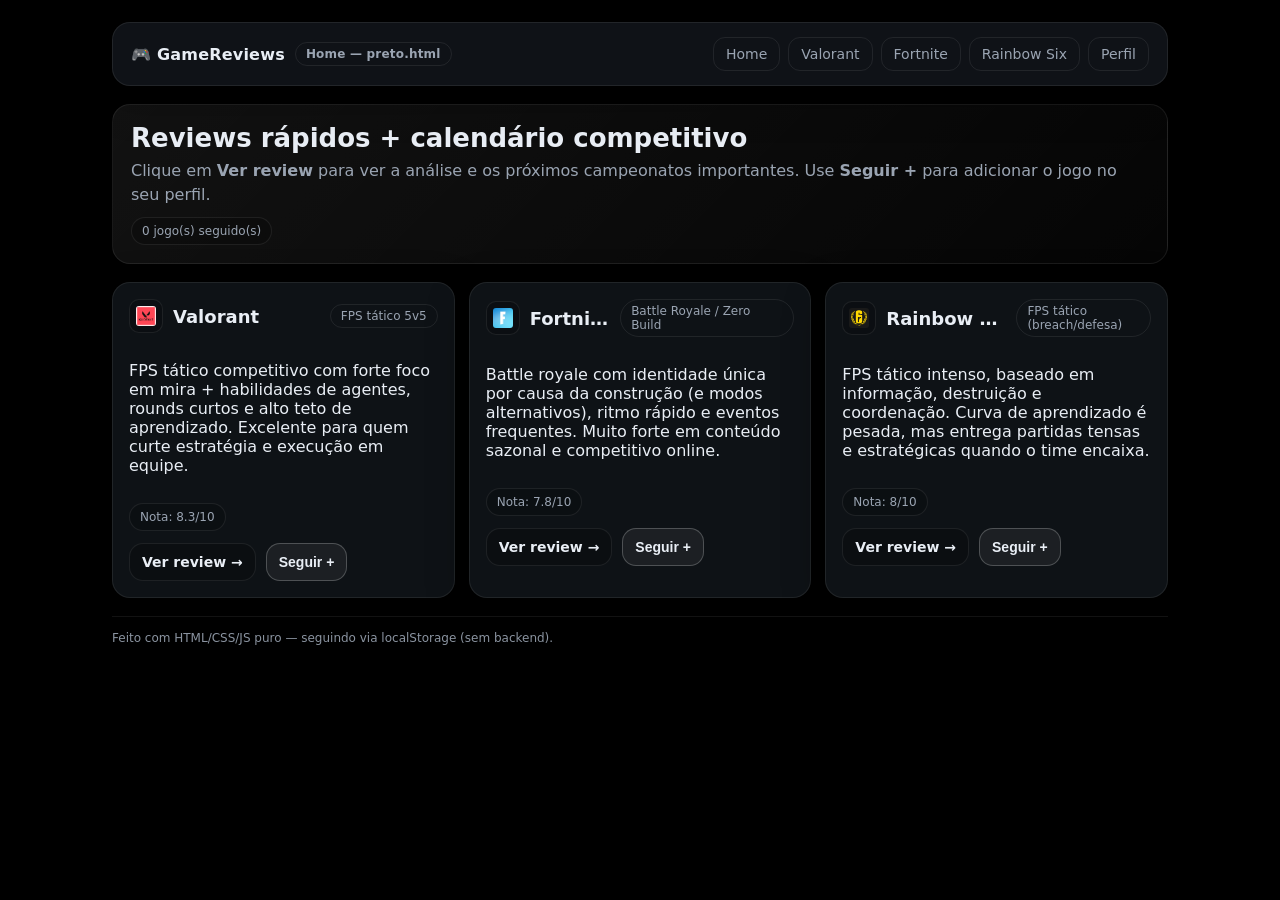
<file: index.html>
<!doctype html>
<html lang="pt-BR">
<head>
  <meta charset="utf-8" />
  <meta name="viewport" content="width=device-width,initial-scale=1" />
  <title>GameReviews — Home (preto.html)</title>
  <link rel="stylesheet" href="styles.css" />
  <script defer src="app.js"></script>
</head>
<body class="body-preto">
  <div class="container">
    <header class="topbar">
      <div class="brand">
        <span>🎮 GameReviews</span>
        <span class="badge">Home — preto.html</span>
      </div>
      <nav class="nav">
        <a href="index.html">Home</a>
        <a href="vermelho.html">Valorant</a>
        <a href="azul.html">Fortnite</a>
        <a href="amarelo.html">Rainbow Six</a>
        <a href="verde.html">Perfil</a>
      </nav>
    </header>

    <section class="hero">
      <h1>Reviews rápidos + calendário competitivo</h1>
      <p>
        Clique em <b>Ver review</b> para ver a análise e os próximos campeonatos importantes.
        Use <b>Seguir +</b> para adicionar o jogo no seu perfil.
      </p>
      <div class="kpi" style="margin-top:10px;">
        <span class="pill" id="followingCount">0 jogo(s) seguido(s)</span>
      </div>
    </section>

    <main class="grid" id="gamesGrid"></main>

    <footer class="footer">
      <div class="hr"></div>
      <div>Feito com HTML/CSS/JS puro — seguindo via localStorage (sem backend).</div>
    </footer>
  </div>
</body>
</html>
</file>
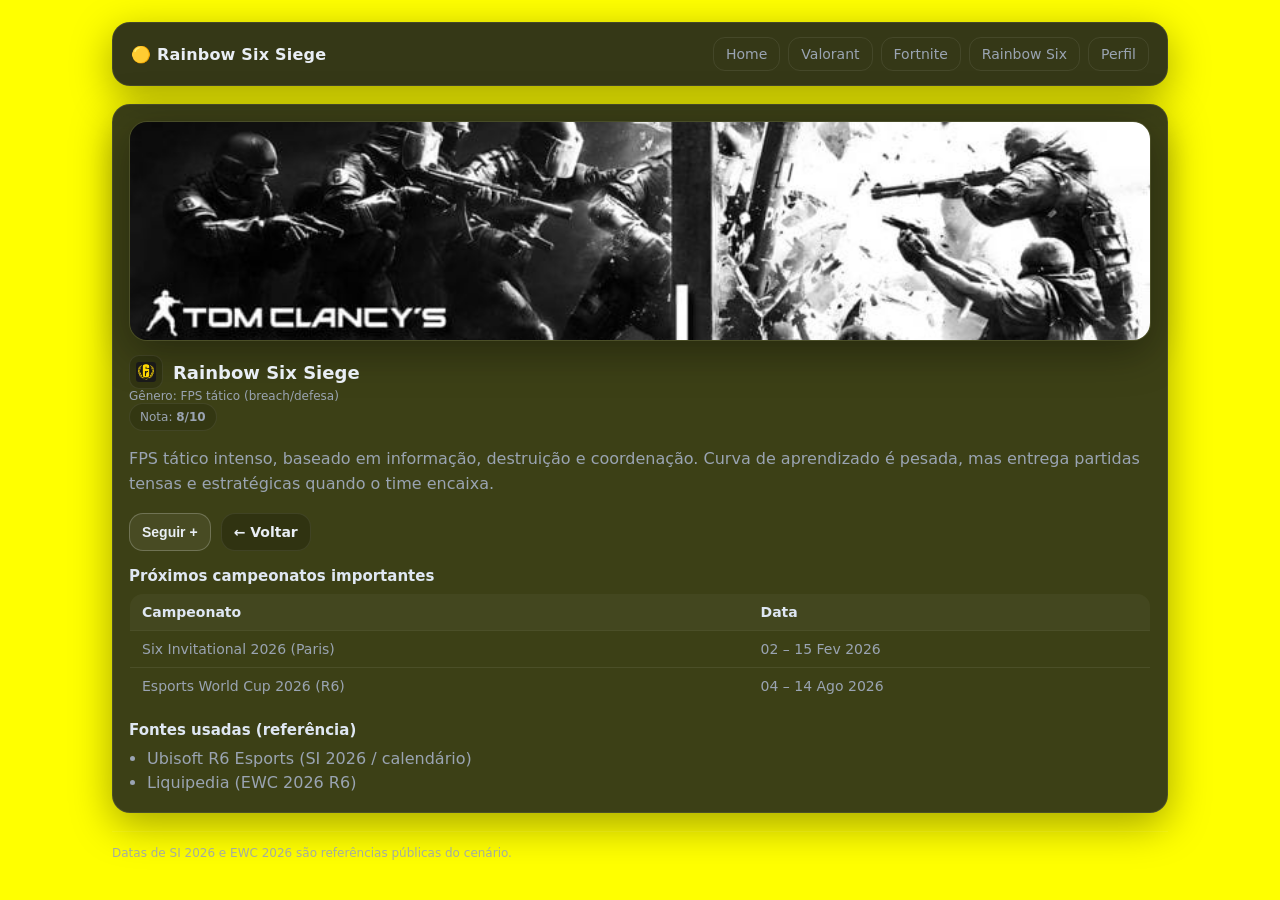
<file: amarelo.html>
<!doctype html>
<html lang="pt-BR">

<head>
    <meta charset="utf-8" />
    <meta name="viewport" content="width=device-width,initial-scale=1" />
    <title>Rainbow Six — Review (amarelo.html)</title>
    <link rel="stylesheet" href="styles.css" />
    <script defer src="app.js"></script>
</head>

<body class="body-amarelo">
    <div class="container">
        <header class="topbar">
            <div class="brand">
                <span>🟡 Rainbow Six Siege</span>
            </div>
            <nav class="nav">
                <a href="index.html">Home</a>
                <a href="vermelho.html">Valorant</a>
                <a href="azul.html">Fortnite</a>
                <a href="amarelo.html">Rainbow Six</a>
                <a href="verde.html">Perfil</a>
            </nav>
        </header>

        <section class="section" id="gameRoot">
            <img class="banner" src="assets/r6.jpg" alt="Banner Rainbow Six Siege">
            <div class="title" style="margin-bottom:8px;">
                <div>
                    <div class="game-title">
                        <img class="game-logo" src="assets/r6logo.jpg" alt="Logo Rainbow Six Siege">
                        <h2 id="gameName" style="margin:0;">Rainbow Six Siege</h2>
                    </div>
                    <div class="small">Gênero: <span id="gameGenre"></span></div>
                </div>
                <div class="kpi">
                    <span class="pill">Nota: <b id="gameNote"></b></span>
                </div>
            </div>

            <p id="gameSummary"></p>

            <div class="actions" style="margin-top:10px;">
                <div id="followSlot"></div>
                <a class="btn" href="index.html">← Voltar</a>
            </div>

            <h3>Próximos campeonatos importantes</h3>
            <table class="table">
                <thead>
                    <tr>
                        <th>Campeonato</th>
                        <th>Data</th>
                    </tr>
                </thead>
                <tbody id="tournamentsBody"></tbody>
            </table>

            <h3>Fontes usadas (referência)</h3>
            <ul id="sourcesList"></ul>
        </section>

        <footer class="footer">
            <div class="hr"></div>
            <div>Datas de SI 2026 e EWC 2026 são referências públicas do cenário.</div>
        </footer>
    </div>

    <script>
        document.addEventListener("DOMContentLoaded", () => initGamePage("r6"));
    </script>
</body>

</html>
</file>
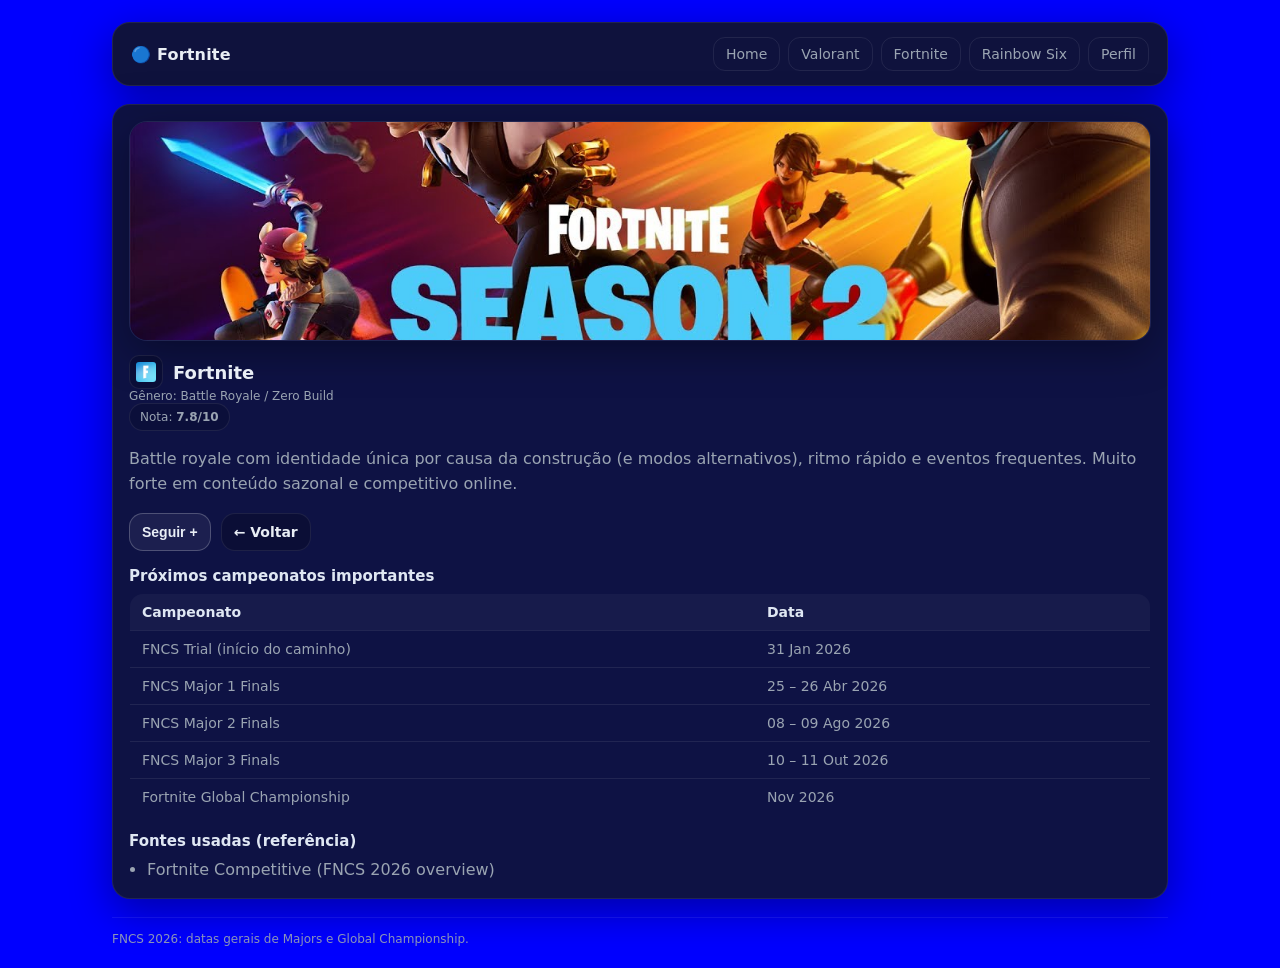
<file: azul.html>
<!doctype html>
<html lang="pt-BR">

<head>
    <meta charset="utf-8" />
    <meta name="viewport" content="width=device-width,initial-scale=1" />
    <title>Fortnite — Review (azul.html)</title>
    <link rel="stylesheet" href="styles.css" />
    <script defer src="app.js"></script>
</head>

<body class="body-azul">
    <div class="container">
        <header class="topbar">
            <div class="brand">
                <span>🔵 Fortnite</span>
                
            </div>
            <nav class="nav">
                <a href="index.html">Home</a>
                <a href="vermelho.html">Valorant</a>
                <a href="azul.html">Fortnite</a>
                <a href="amarelo.html">Rainbow Six</a>
                <a href="verde.html">Perfil</a>
            </nav>
        </header>

        <section class="section" id="gameRoot">
            <img class="banner" src="assets/Fortnite.jpg" alt="Banner Fortnite">
            <div class="title" style="margin-bottom:8px;">
                <div>
                    <div class="game-title">
                        <img class="game-logo" src="assets/fortnitelogo.png" alt="Logo Fortnite">
                        <h2 id="gameName" style="margin:0;">Fortnite</h2>
                    </div>
                    <div class="small">Gênero: <span id="gameGenre"></span></div>
                </div>
                <div class="kpi">
                    <span class="pill">Nota: <b id="gameNote"></b></span>
                </div>
            </div>

            <p id="gameSummary"></p>

            <div class="actions" style="margin-top:10px;">
                <div id="followSlot"></div>
                <a class="btn" href="index.html">← Voltar</a>
            </div>

            <h3>Próximos campeonatos importantes</h3>
            <table class="table">
                <thead>
                    <tr>
                        <th>Campeonato</th>
                        <th>Data</th>
                    </tr>
                </thead>
                <tbody id="tournamentsBody"></tbody>
            </table>

            <h3>Fontes usadas (referência)</h3>
            <ul id="sourcesList"></ul>
        </section>

        <footer class="footer">
            <div class="hr"></div>
            <div>FNCS 2026: datas gerais de Majors e Global Championship.</div>
        </footer>
    </div>

    <script>
        document.addEventListener("DOMContentLoaded", () => initGamePage("fortnite"));
    </script>
</body>

</html>
</file>
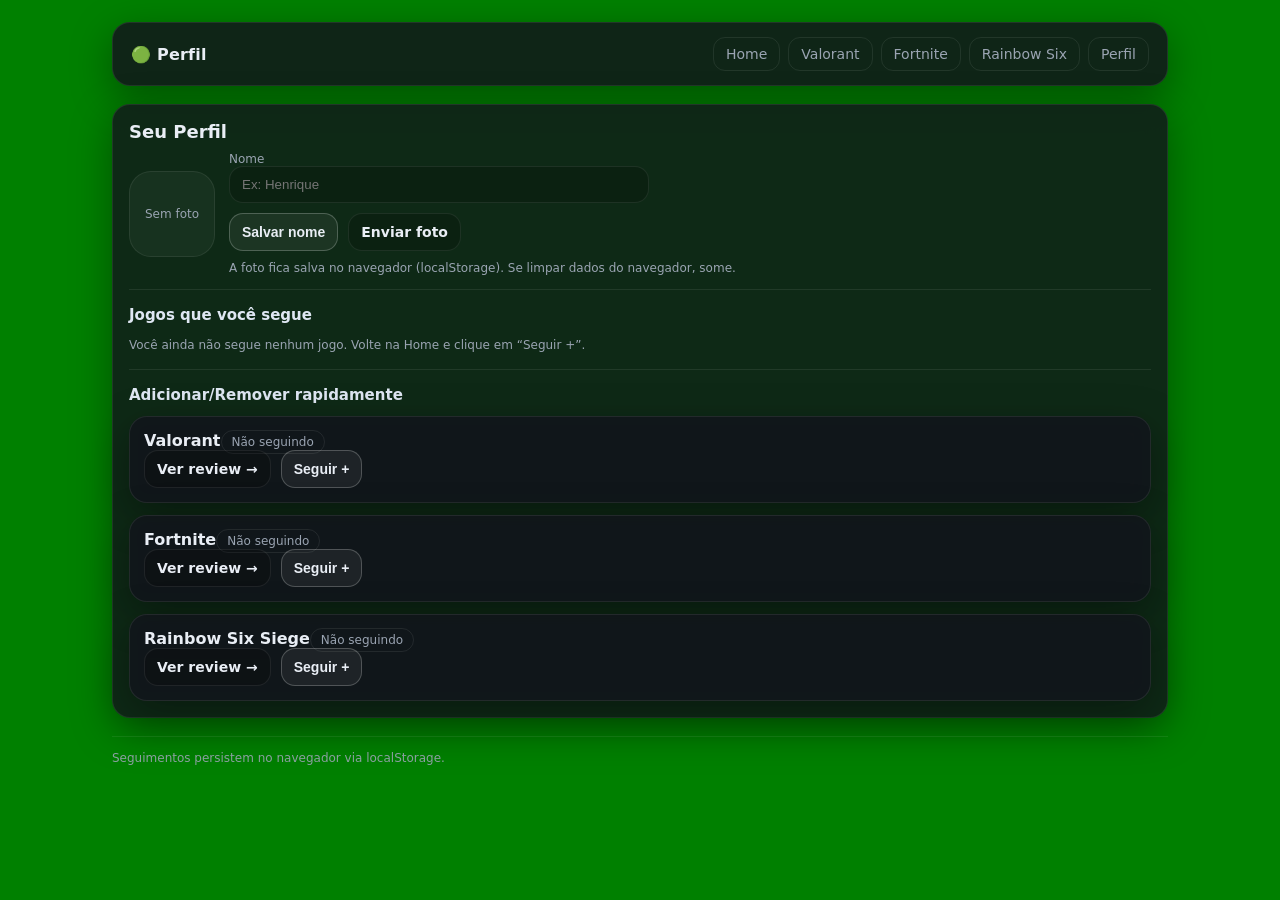
<file: verde.html>
<!doctype html>
<html lang="pt-BR">
<head>
  <meta charset="utf-8" />
  <meta name="viewport" content="width=device-width,initial-scale=1" />
  <title>Perfil — (verde.html)</title>
  <link rel="stylesheet" href="styles.css" />
  <script defer src="app.js"></script>
</head>
<body class="body-verde">
  <div class="container">
    <header class="topbar">
      <div class="brand">
        <span>🟢 Perfil</span>
      </div>
      <nav class="nav">
        <a href="index.html">Home</a>
        <a href="vermelho.html">Valorant</a>
        <a href="azul.html">Fortnite</a>
        <a href="amarelo.html">Rainbow Six</a>
        <a href="verde.html">Perfil</a>
      </nav>
    </header>

    <section class="section">
      <h2>Seu Perfil</h2>

      <div class="profile">
        <div class="avatar">
          <img id="avatarImg" alt="Foto do usuário" style="display:none" />
          <div id="avatarFallback" class="small">Sem foto</div>
        </div>

        <div style="flex:1; min-width:260px;">
          <div class="small">Nome</div>
          <input class="input" id="profileName" placeholder="Ex: Henrique" />
          <div class="actions" style="margin-top:10px;">
            <button class="btn primary" id="saveNameBtn" type="button">Salvar nome</button>
            <label class="btn" for="profilePhoto" style="cursor:pointer;">Enviar foto</label>
            <input id="profilePhoto" type="file" accept="image/*" style="display:none" />
          </div>
          <div class="small" style="margin-top:10px;">
            A foto fica salva no navegador (localStorage). Se limpar dados do navegador, some.
          </div>
        </div>
      </div>

      <div class="hr"></div>

      <h3>Jogos que você segue</h3>
      <div id="followedList"></div>

      <div class="hr"></div>

      <h3>Adicionar/Remover rapidamente</h3>
      <div id="allGames"></div>
    </section>

    <footer class="footer">
      <div class="hr"></div>
      <div>Seguimentos persistem no navegador via localStorage.</div>
    </footer>
  </div>
</body>
</html>
</file>
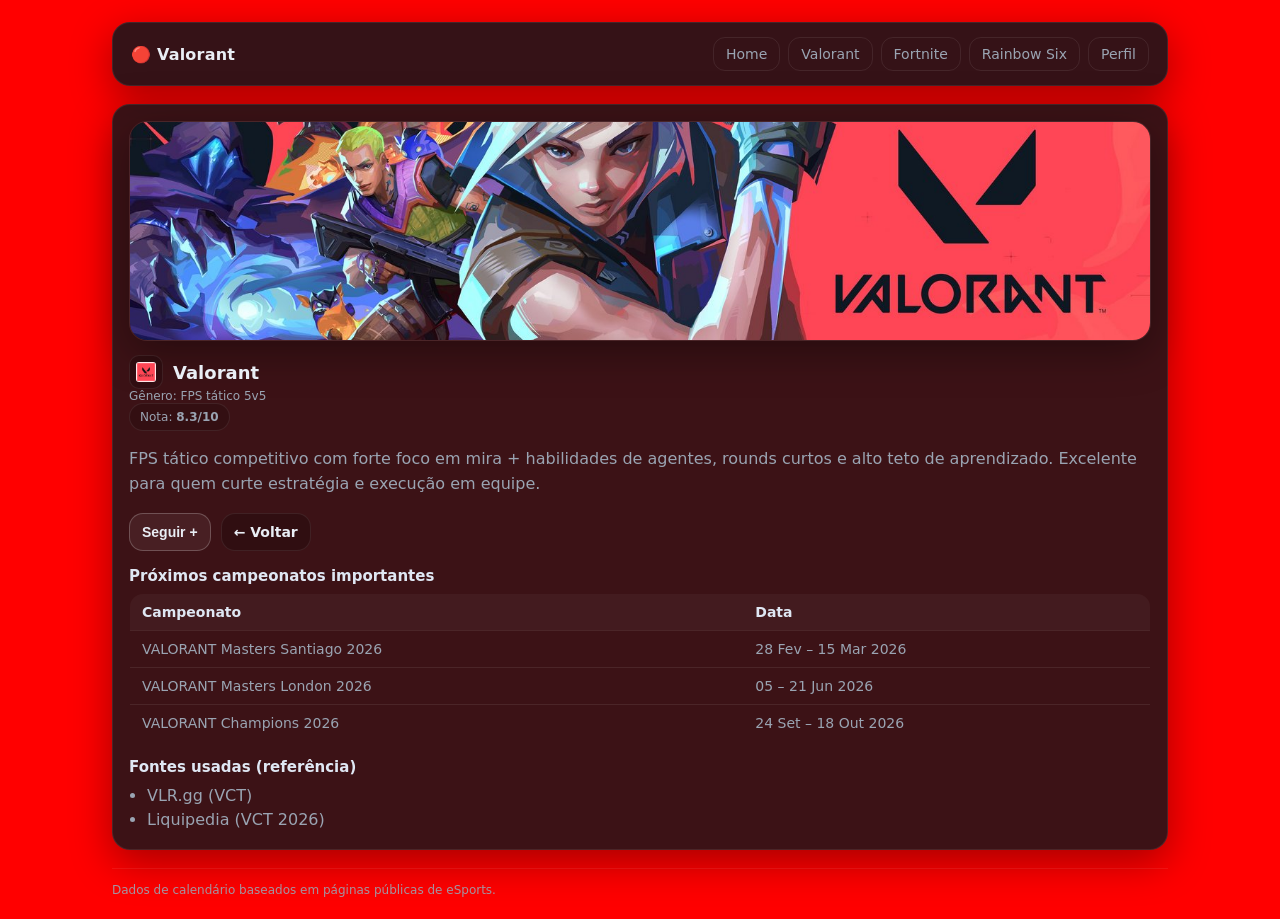
<file: vermelho.html>
<!doctype html>
<html lang="pt-BR">

<head>
    <meta charset="utf-8" />
    <meta name="viewport" content="width=device-width,initial-scale=1" />
    <title>Valorant — Review (vermelho.html)</title>
    <link rel="stylesheet" href="styles.css" />
    <script defer src="app.js"></script>
</head>

<body class="body-vermelho">
    <div class="container">
        <header class="topbar">
            <div class="brand">
                <span>🔴 Valorant</span>
            </div>
            <nav class="nav">
                <a href="index.html">Home</a>
                <a href="vermelho.html">Valorant</a>
                <a href="azul.html">Fortnite</a>
                <a href="amarelo.html">Rainbow Six</a>
                <a href="verde.html">Perfil</a>
            </nav>
        </header>

        <section class="section" id="gameRoot">
            <img class="banner" src="assets/valorant.jpg" alt="Banner Valorant">
            <div class="title" style="margin-bottom:8px;">
                <div>
                    <div class="game-title">
                        <img class="game-logo" src="assets/valorantlogo.png" alt="Logo Valorant">
                        <h2 id="gameName" style="margin:0;">Valorant</h2>
                    </div>
                    <div class="small">Gênero: <span id="gameGenre"></span></div>
                </div>
                <div class="kpi">
                    <span class="pill">Nota: <b id="gameNote"></b></span>
                </div>
            </div>

            <p id="gameSummary"></p>

            <div class="actions" style="margin-top:10px;">
                <div id="followSlot"></div>
                <a class="btn" href="index.html">← Voltar</a>
            </div>

            <h3>Próximos campeonatos importantes</h3>
            <table class="table">
                <thead>
                    <tr>
                        <th>Campeonato</th>
                        <th>Data</th>
                    </tr>
                </thead>
                <tbody id="tournamentsBody"></tbody>
            </table>

            <h3>Fontes usadas (referência)</h3>
            <ul id="sourcesList"></ul>
        </section>

        <footer class="footer">
            <div class="hr"></div>
            <div>Dados de calendário baseados em páginas públicas de eSports.</div>
        </footer>
    </div>

    <script>
        document.addEventListener("DOMContentLoaded", () => initGamePage("valorant"));
    </script>
</body>

</html>
</file>
<file: styles.css>
:root {
    --bg: #0b0d10;
    --card: #12161c;
    --muted: #9aa4b2;
    --text: #e9eef5;
    --border: rgba(255, 255, 255, .08);
    --shadow: 0 12px 40px rgba(0, 0, 0, .35);
    --radius: 18px;
}

* {
    box-sizing: border-box
}

html,
body {
    height: 100%
}

body {
    margin: 0;
    font-family: system-ui, -apple-system, Segoe UI, Roboto, Ubuntu, Cantarell, "Helvetica Neue", Arial, "Noto Sans";
    background-color: ;
    color: var(--text);
}

.body-preto{
    background-color: black;
}

.body-vermelho{
    background-color: red;
}

.body-azul{
    background-color: blue;
}

.body-amarelo{
    background-color: yellow;
}

.body-verde{
    background-color: green;
}

a {
    color: inherit;
    text-decoration: none
}

.container {
    max-width: 1100px;
    margin: 0 auto;
    padding: 22px
}

.topbar {
    display: flex;
    align-items: center;
    justify-content: space-between;
    gap: 14px;
    padding: 14px 18px;
    border: 1px solid var(--border);
    border-radius: var(--radius);
    background: rgba(18, 22, 28, .85);
    backdrop-filter: blur(10px);
    box-shadow: var(--shadow);
}

.brand {
    display: flex;
    align-items: center;
    gap: 10px;
    font-weight: 800;
    letter-spacing: .2px;
}

.badge {
    font-size: 12px;
    padding: 4px 10px;
    border-radius: 999px;
    border: 1px solid var(--border);
    color: var(--muted);
}

.nav {
    display: flex;
    flex-wrap: wrap;
    gap: 8px;
}

.nav a {
    font-size: 14px;
    padding: 8px 12px;
    border: 1px solid var(--border);
    border-radius: 12px;
    color: var(--muted);
    transition: .15s ease;
}

.nav a:hover {
    color: var(--text);
    border-color: rgba(255, 255, 255, .2)
}

.hero {
    margin-top: 18px;
    padding: 18px;
    border: 1px solid var(--border);
    border-radius: var(--radius);
    background: linear-gradient(135deg, rgba(255, 255, 255, .07), rgba(255, 255, 255, .02));
    box-shadow: var(--shadow);
}

.hero h1 {
    margin: 0 0 6px;
    font-size: 26px
}

.hero p {
    margin: 0;
    color: var(--muted);
    line-height: 1.5
}

.grid {
    margin-top: 18px;
    display: grid;
    grid-template-columns: repeat(12, 1fr);
    gap: 14px;
}

.card {
    grid-column: span 4;
    padding: 16px;
    border-radius: var(--radius);
    border: 1px solid var(--border);
    background: rgba(18, 22, 28, .82);
    backdrop-filter: blur(10px);
    box-shadow: var(--shadow);
    display: flex;
    flex-direction: column;
    gap: 12px;
}

@media (max-width: 980px) {
    .card {
        grid-column: span 6;
    }
}

@media (max-width: 640px) {
    .card {
        grid-column: span 12;
    }

    .topbar {
        flex-direction: column;
        align-items: flex-start
    }
}

/* Logo no card (Home) */
/* Título do card com logo */
.card-title{
  display:flex;
  align-items:center;
  justify-content:space-between;
  gap:10px;
}

.card-left{
  display:flex;
  align-items:center;
  gap:10px;
  min-width:0;
}

.card-logo{
  width:34px;
  height:34px;
  object-fit:contain;
  border-radius:10px;
  border:1px solid var(--border);
  background: rgba(0,0,0,.18);
  padding:6px;
  flex:0 0 auto;
}

.card-left h2{
  margin:0;
  font-size:18px;
  white-space:nowrap;
  overflow:hidden;
  text-overflow:ellipsis;
}


.kpi {
    display: flex;
    gap: 10px;
    flex-wrap: wrap;
}

.kpi .pill {
    font-size: 12px;
    padding: 6px 10px;
    border-radius: 999px;
    border: 1px solid var(--border);
    color: var(--muted);
    background: rgba(0, 0, 0, .15);
}

.actions {
    display: flex;
    gap: 10px;
    flex-wrap: wrap
}

.btn {
    border: 1px solid var(--border);
    background: rgba(0, 0, 0, .2);
    color: var(--text);
    padding: 10px 12px;
    border-radius: 14px;
    font-weight: 650;
    cursor: pointer;
    transition: .15s ease;
    font-size: 14px;
}

.btn:hover {
    transform: translateY(-1px);
    border-color: rgba(255, 255, 255, .18)
}

.btn.primary {
    border-color: rgba(255, 255, 255, .22);
    background: rgba(255, 255, 255, .06)
}

.btn.danger {
    border-color: rgba(255, 90, 90, .25);
    background: rgba(255, 90, 90, .08)
}

.section {
    margin-top: 18px;
    padding: 16px;
    border: 1px solid var(--border);
    border-radius: var(--radius);
    background: rgba(18, 22, 28, .82);
    backdrop-filter: blur(10px);
    box-shadow: var(--shadow);
}

.section h2 {
    margin: 0 0 10px;
    font-size: 18px
}

.section h3 {
    margin: 16px 0 8px;
    font-size: 15px;
    color: #dfe7f3
}

.section p,
.section li {
    color: var(--muted);
    line-height: 1.55
}

.section ul {
    margin: 8px 0 0;
    padding-left: 18px
}

.table {
    width: 100%;
    border-collapse: collapse;
    overflow: hidden;
    border-radius: 14px;
    border: 1px solid var(--border);
}

.table th,
.table td {
    padding: 10px 12px;
    border-bottom: 1px solid var(--border);
    font-size: 14px;
}

.table th {
    color: #dfe7f3;
    text-align: left;
    background: rgba(255, 255, 255, .04)
}

.table td {
    color: var(--muted)
}

.table tr:last-child td {
    border-bottom: none
}

.footer {
    margin-top: 18px;
    color: var(--muted);
    font-size: 12px;
    opacity: .9;
}

.profile {
    display: flex;
    gap: 14px;
    align-items: center;
    flex-wrap: wrap;
}

.avatar {
    width: 86px;
    height: 86px;
    border-radius: 22px;
    border: 1px solid var(--border);
    background: rgba(255, 255, 255, .04);
    overflow: hidden;
    display: grid;
    place-items: center;
}

.avatar img {
    width: 100%;
    height: 100%;
    object-fit: cover
}

.input {
    width: min(420px, 100%);
    padding: 10px 12px;
    border-radius: 14px;
    border: 1px solid var(--border);
    background: rgba(0, 0, 0, .2);
    color: var(--text);
    outline: none;
}

.small {
    font-size: 12px;
    color: var(--muted)
}

.hr {
    height: 1px;
    background: var(--border);
    margin: 14px 0
}

/* Banner */
.banner {
    width: 100%;
    height: 220px;
    object-fit: cover;
    border-radius: 18px;
    border: 1px solid var(--border);
    box-shadow: var(--shadow);
    display: block;
    margin-bottom: 14px;
}

@media (max-width: 640px) {
    .banner {
        height: 160px;
    }
}

/* Logo ao lado do título */
.game-title {
    display: flex;
    align-items: center;
    gap: 10px;
}

.game-logo {
    width: 34px;
    height: 34px;
    object-fit: contain;
    border-radius: 10px;
    border: 1px solid var(--border);
    background: rgba(0, 0, 0, .18);
    padding: 6px;
}
</file>
